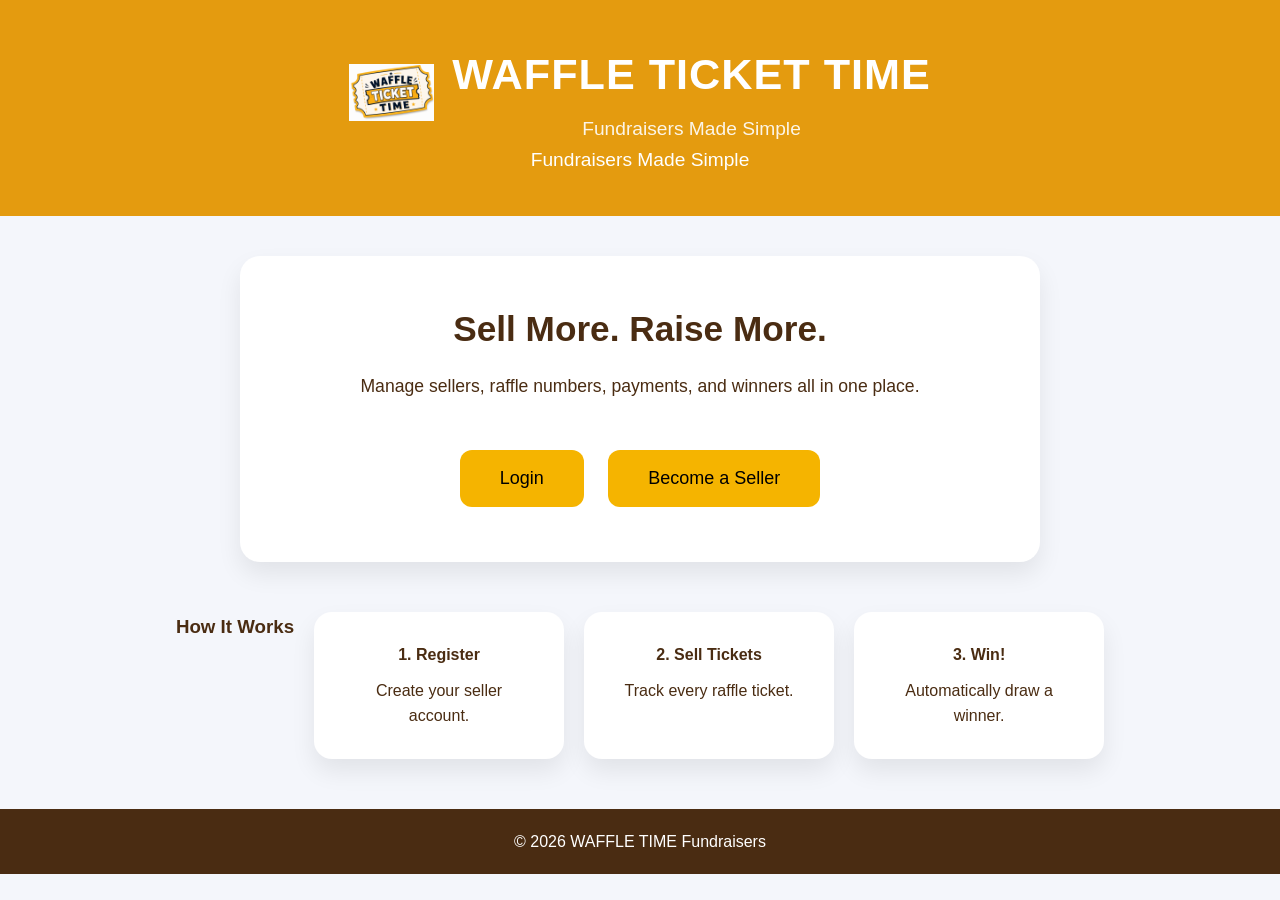
<file: index.html>
<!DOCTYPE html>
<html lang="en">
<head>
    <meta charset="UTF-8">
    <meta name="viewport" content="width=device-width, initial-scale=1.0">
    <title>WAFFLE TIME Fundraiser</title>

    <link rel="stylesheet" href="css/style.css">
</head>

<body>

<header>
   <div class="logo">
    <img src="assets/logo.png" alt="Waffle Ticket Time Logo">
    <div>
        <h1>WAFFLE TICKET TIME</h1>
        <p>Fundraisers Made Simple</p>
    </div>
</div>
    <p>Fundraisers Made Simple</p>
</header>

<main>

<section class="hero">

    <h2>Sell More. Raise More.</h2>

    <p>
        Manage sellers, raffle numbers, payments, and winners
        all in one place.
    </p>

    <button id="loginBtn">Login</button>

    <button id="registerBtn">Become a Seller</button>

</section>

<section class="info">

<h3>How It Works</h3>

<div class="card">
<h4>1. Register</h4>
<p>Create your seller account.</p>
</div>

<div class="card">
<h4>2. Sell Tickets</h4>
<p>Track every raffle ticket.</p>
</div>

<div class="card">
<h4>3. Win!</h4>
<p>Automatically draw a winner.</p>
</div>

</section>

</main>

<footer>

<p>© 2026 WAFFLE TIME Fundraisers</p>

</footer>

<script src="js/app.js"></script>

</body>
</html>
</file>
<file: css/style.css>
/* Reset */
* {
    margin: 0;
    padding: 0;
    box-sizing: border-box;
}

body {
    font-family: Arial, Helvetica, sans-serif;
    background: #FFF8EC;
    color: #4A2C12;
    line-height: 1.6;
}

/* Header */

header {
    background: #E49B0F;
    color: white;
    text-align: center;
    padding: 40px 20px;
}

header h1 {
    font-size: 3rem;
}

header p {
    font-size: 1.2rem;
}

/* Hero */

.hero {
    max-width: 800px;
    margin: 40px auto;
    text-align: center;
    padding: 20px;
}

.hero h2 {
    font-size: 2.2rem;
    margin-bottom: 15px;
}

.hero p {
    font-size: 1.1rem;
    margin-bottom: 30px;
}

button {
    background: #C66B1B;
    color: white;
    border: none;
    padding: 15px 30px;
    margin: 10px;
    border-radius: 10px;
    font-size: 18px;
    cursor: pointer;
    transition: 0.3s;
}

button:hover {
    background: #FFB833;
}

/* Info Cards */

.info {
    max-width: 1000px;
    margin: 50px auto;
    display: flex;
    gap: 20px;
    justify-content: center;
    flex-wrap: wrap;
}

.card {
    background: white;
    width: 250px;
    padding: 25px;
    border-radius: 15px;
    box-shadow: 0 5px 15px rgba(0,0,0,.1);
    text-align: center;
}

.card h4 {
    margin-bottom: 10px;
}

/* Footer */

footer {
    background: #4A2C12;
    color: white;
    text-align: center;
    padding: 20px;
    margin-top: 50px;
}

/* Mobile */

@media (max-width: 768px) {

    header h1 {
        font-size: 2rem;
    }

    .hero h2 {
        font-size: 1.8rem;
    }

    button {
        width: 90%;
    }

}/* ---------- Forms ---------- */

form{
    max-width:450px;
    margin:40px auto;
    background:white;
    padding:40px;
    border-radius:18px;
    box-shadow:0 10px 25px rgba(0,0,0,.15);
}

input{
    width:100%;
    padding:15px;
    margin-bottom:15px;
    border:1px solid #ddd;
    border-radius:10px;
    font-size:16px;
}

input:focus{
    outline:none;
    border-color:#E49B0F;
    box-shadow:0 0 8px rgba(228,155,15,.35);
}

form button{
    width:100%;
}/* ---------- Forms ---------- */

form{
    max-width:450px;
    margin:40px auto;
    background:white;
    padding:40px;
    border-radius:18px;
    box-shadow:0 10px 25px rgba(0,0,0,.15);
}

input{
    width:100%;
    padding:15px;
    margin-bottom:15px;
    border:1px solid #ddd;
    border-radius:10px;
    font-size:16px;
}

input:focus{
    outline:none;
    border-color:#E49B0F;
    box-shadow:0 0 8px rgba(228,155,15,.35);
}

form button{
    width:100%;
}.logo-icon{
    font-size:42px;
    margin-right:12px;
    vertical-align:middle;
}.logo{
    display:flex;
    align-items:center;
    justify-content:center;
    gap:18px;
}

.logo img{
    width:85px;
    height:auto;
}

.logo h1{
    margin:0;
    color:white;
    font-size:2.7rem;
    font-weight:800;
    letter-spacing:1px;
}

.logo p{
    margin-top:5px;
    color:white;
    opacity:.9;
}.dashboard{
    max-width:1200px;
    margin:auto;
    padding:40px;
}

.stats{
    display:grid;
    grid-template-columns:repeat(auto-fit,minmax(220px,1fr));
    gap:20px;
    margin:40px 0;
}

.stat-card{

    background:white;

    padding:30px;

    border-radius:18px;

    text-align:center;

    box-shadow:0 10px 20px rgba(0,0,0,.1);

}

.stat-card h3{

    color:#777;

    margin-bottom:15px;

}

.stat-card h1{

    color:#E49B0F;

    font-size:2.5rem;

}

.actions{

display:grid;

grid-template-columns:repeat(auto-fit,minmax(220px,1fr));

gap:20px;

}

.actions button{

padding:20px;

font-size:20px;

}/* Modal */

.modal{
    display:none;
    position:fixed;
    left:0;
    top:0;
    width:100%;
    height:100%;
    background:rgba(0,0,0,.6);
    justify-content:center;
    align-items:center;
    z-index:999;
}

.modal-content{
    background:white;
    padding:35px;
    border-radius:18px;
    width:90%;
    max-width:450px;
    box-shadow:0 15px 40px rgba(0,0,0,.25);
}

.close{
    float:right;
    font-size:30px;
    cursor:pointer;
    font-weight:bold;
}/* ======= VERSION 0.5 DASHBOARD ======= */

body{
    margin:0;
    font-family:Arial, Helvetica, sans-serif;
    background:#f4f6fb;
}

.app{
    display:flex;
    min-height:100vh;
}

.sidebar{
    width:260px;
    background:#1f2937;
    color:white;
    display:flex;
    flex-direction:column;
    justify-content:space-between;
    padding:25px;
    box-sizing:border-box;
}

.brand{
    text-align:center;
}

.brand img{
    width:90px;
    margin-bottom:15px;
}

.brand h2{
    margin:0;
    color:#f5b400;
    line-height:1.3;
}

.nav-btn{

    width:100%;
    padding:16px;

    margin:8px 0;

    border:none;

    border-radius:12px;

    background:transparent;

    color:white;

    font-size:17px;

    cursor:pointer;

    transition:.25s;

    text-align:left;

}

.nav-btn:hover{

    background:#374151;

}

.active{

    background:#f5b400;

    color:black;

    font-weight:bold;

}

.logout{

    width:100%;

    padding:16px;

    border:none;

    border-radius:12px;

    background:#dc2626;

    color:white;

    font-size:18px;

    cursor:pointer;

}

.main{

    flex:1;

    padding:40px;

}

.topbar h1{

    margin-bottom:5px;

}

.cards{

    display:grid;

    grid-template-columns:repeat(auto-fit,minmax(220px,1fr));

    gap:25px;

    margin:35px 0;

}

.card{

    background:white;

    border-radius:18px;

    padding:30px;

    box-shadow:0 12px 25px rgba(0,0,0,.08);

}

.card h3{

    color:#888;

    margin-top:0;

}

.card h2{

    font-size:36px;

    color:#f5b400;

    margin-bottom:0;

}

.hero{

    background:white;

    border-radius:20px;

    padding:45px;

    box-shadow:0 12px 25px rgba(0,0,0,.08);

}

.hero button{

    margin-top:20px;

    background:#f5b400;

    color:black;

    border:none;

    padding:18px 40px;

    border-radius:12px;

    font-size:18px;

    cursor:pointer;

    transition:.25s;

}

.hero button:hover{

    transform:scale(1.03);

}

@media(max-width:900px){

    .app{

        flex-direction:column;

    }

    .sidebar{

        width:100%;

    }

}
</file>
